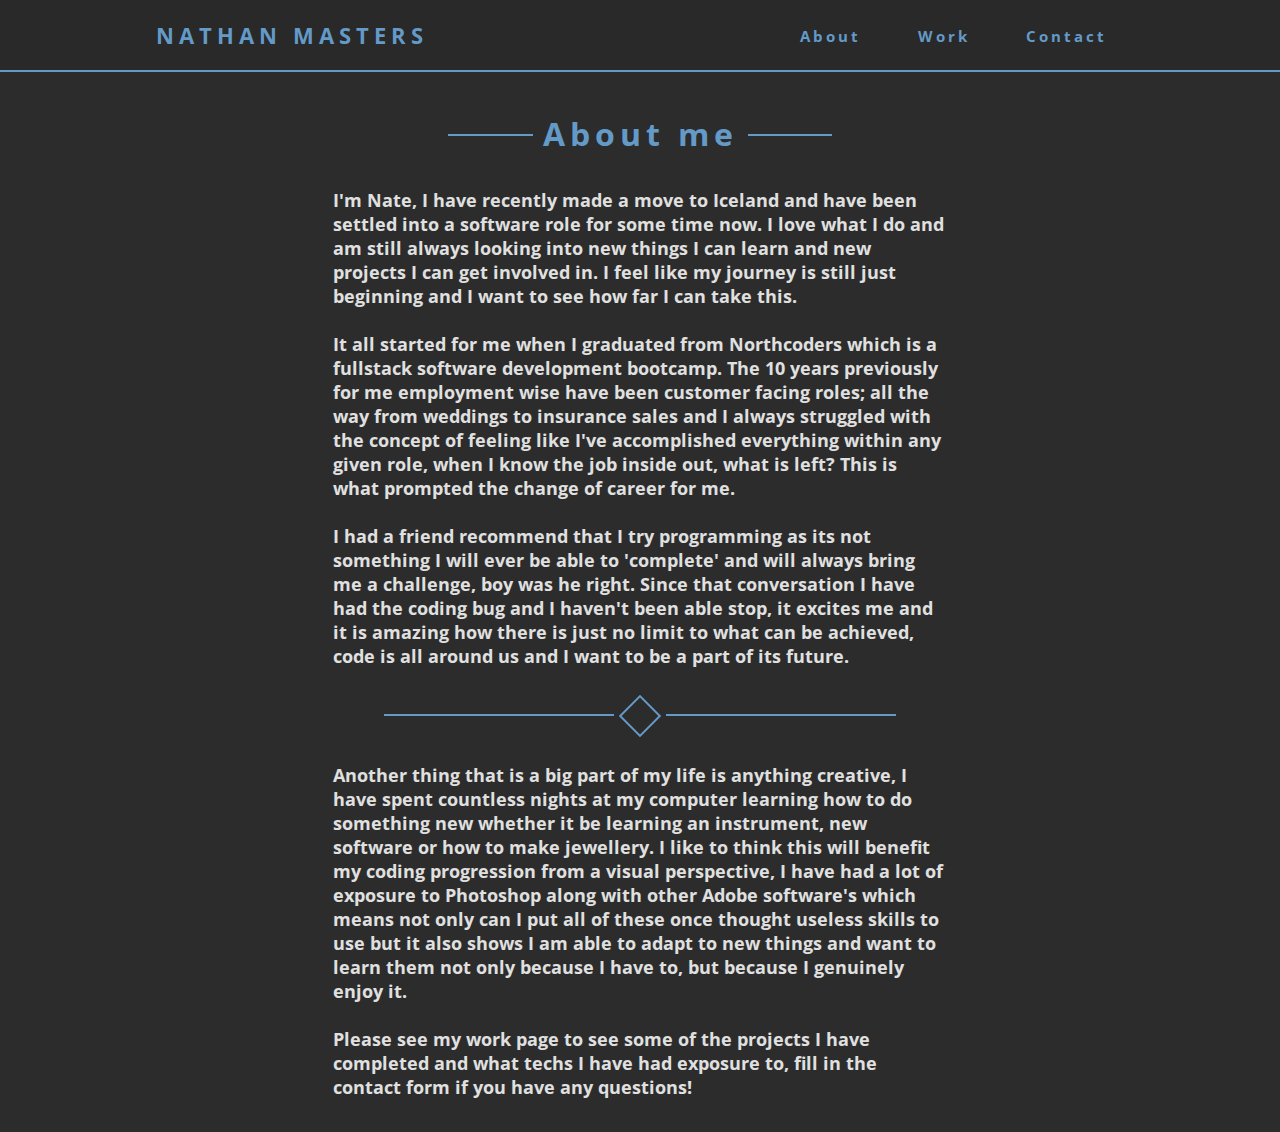
<file: html/about.html>
<!DOCTYPE html>
<html>
  <head>
    <meta charset="UTF-8" />
    <meta name="viewport" content="width=device=width, initial-scale=1.0" />
    <link
      href="https://fonts.googleapis.com/css2?family=Maven+Pro&display=swap"
      rel="stylesheet"
    />
    <link rel="preconnect" href="https://fonts.gstatic.com" />
    <link
      href="https://fonts.googleapis.com/css2?family=Open+Sans:wght@300&display=swap"
      rel="stylesheet"
    />
    <link rel="stylesheet" href="../css/about.css" />
    <title>Portfolio Website</title>
  </head>
  <body>
    <nav>
      <div>
        <h4><a href="home.html" class="about">NATHAN MASTERS</a></h4>
      </div>
      <ul class="nav-links">
        <li></li>
        <li><a href="about.html">About</a></li>
        <li><a href="work.html">Work</a></li>
        <li><a href="contact-page.html">Contact</a></li>
        <li></li>
        <li></li>
      </ul>
      <div class="burger">
        <div class="line1"></div>
        <div class="line2"></div>
        <div class="line3"></div>
      </div>
    </nav>

    <h2><span>About me</span></h2>
    <p>
      I'm Nate, I have recently made a move to Iceland and have been settled into a
      software role for some time now. I love what I do and am still always looking
      into new things I can learn and new projects I can get involved in.
      I feel like my journey is still just beginning and I want to see how far I can take this.
      <br />
      <br />
      It all started for me when I graduated from Northcoders which is a fullstack
      software development bootcamp. The 10 years previously for me employment wise
      have been customer facing roles; all the way from weddings to insurance
      sales and I always struggled with the concept of feeling like I've
      accomplished everything within any given role, when I know the job inside
      out, what is left? This is what prompted the change of career for
      me.<br />
      <br />
      I had a friend recommend that I try programming as its not something I
      will ever be able to 'complete' and will always bring me a challenge, boy
      was he right. Since that conversation I have had the coding bug and I
      haven't been able stop, it excites me and it is amazing how there is just
      no limit to what can be achieved, code is all around us and I want to be a
      part of its future.
    </p>

    <div class="container">
      <div class="lines">
        <div class="diamond"></div>
      </div>
    </div>

    <p>
      Another thing that is a big part of my life is anything creative, I have
      spent countless nights at my computer learning how to do something new
      whether it be learning an instrument, new software or how to make jewellery.
      I like to think this will benefit my coding progression from a visual
      perspective, I have had a lot of exposure to Photoshop along with other
      Adobe software's which means not only can I put all of these once thought
      useless skills to use but it also shows I am able to adapt to new things
      and want to learn them not only because I have to, but because I genuinely
      enjoy it. <br />
      <br />
      Please see my work page to see some of the projects I have completed and
      what techs I have had exposure to, fill in the contact form if you have
      any questions!
    </p>
    <script src="../app.js"></script>
  </body>
</html>
</file>
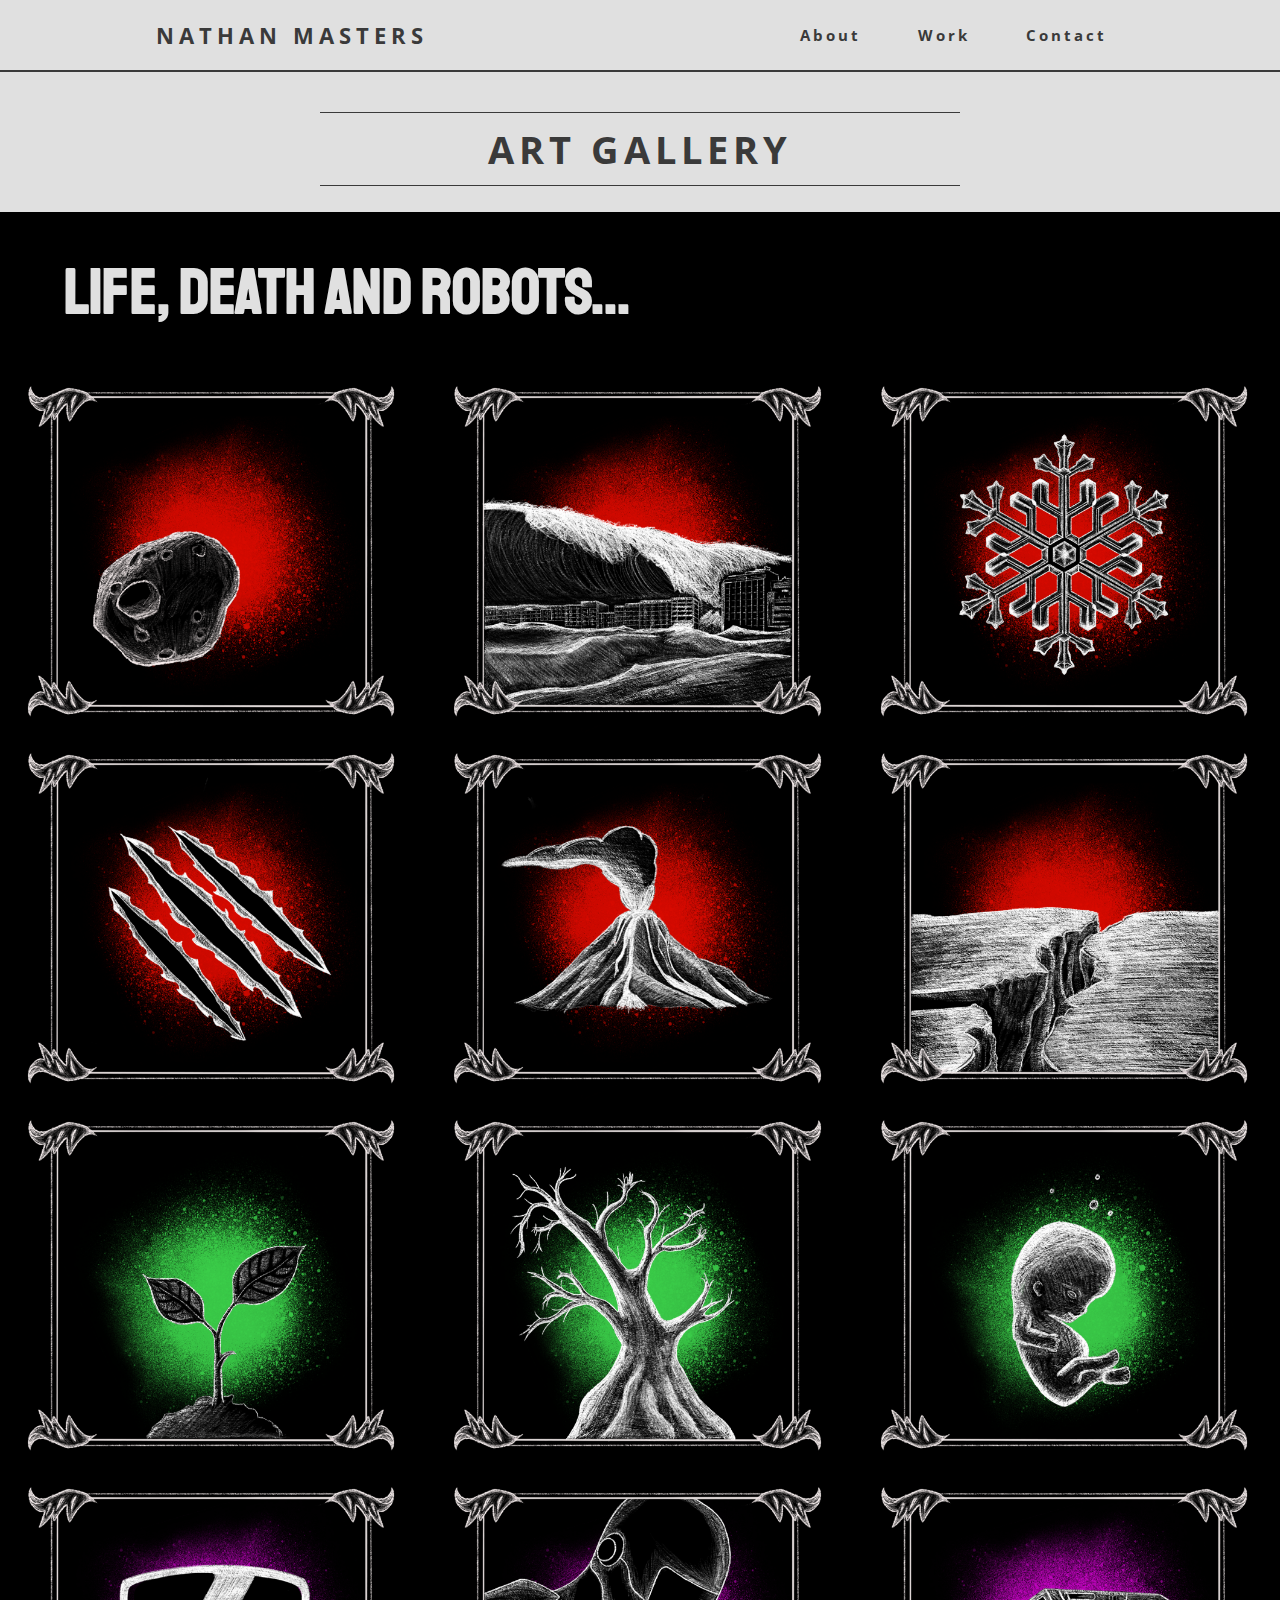
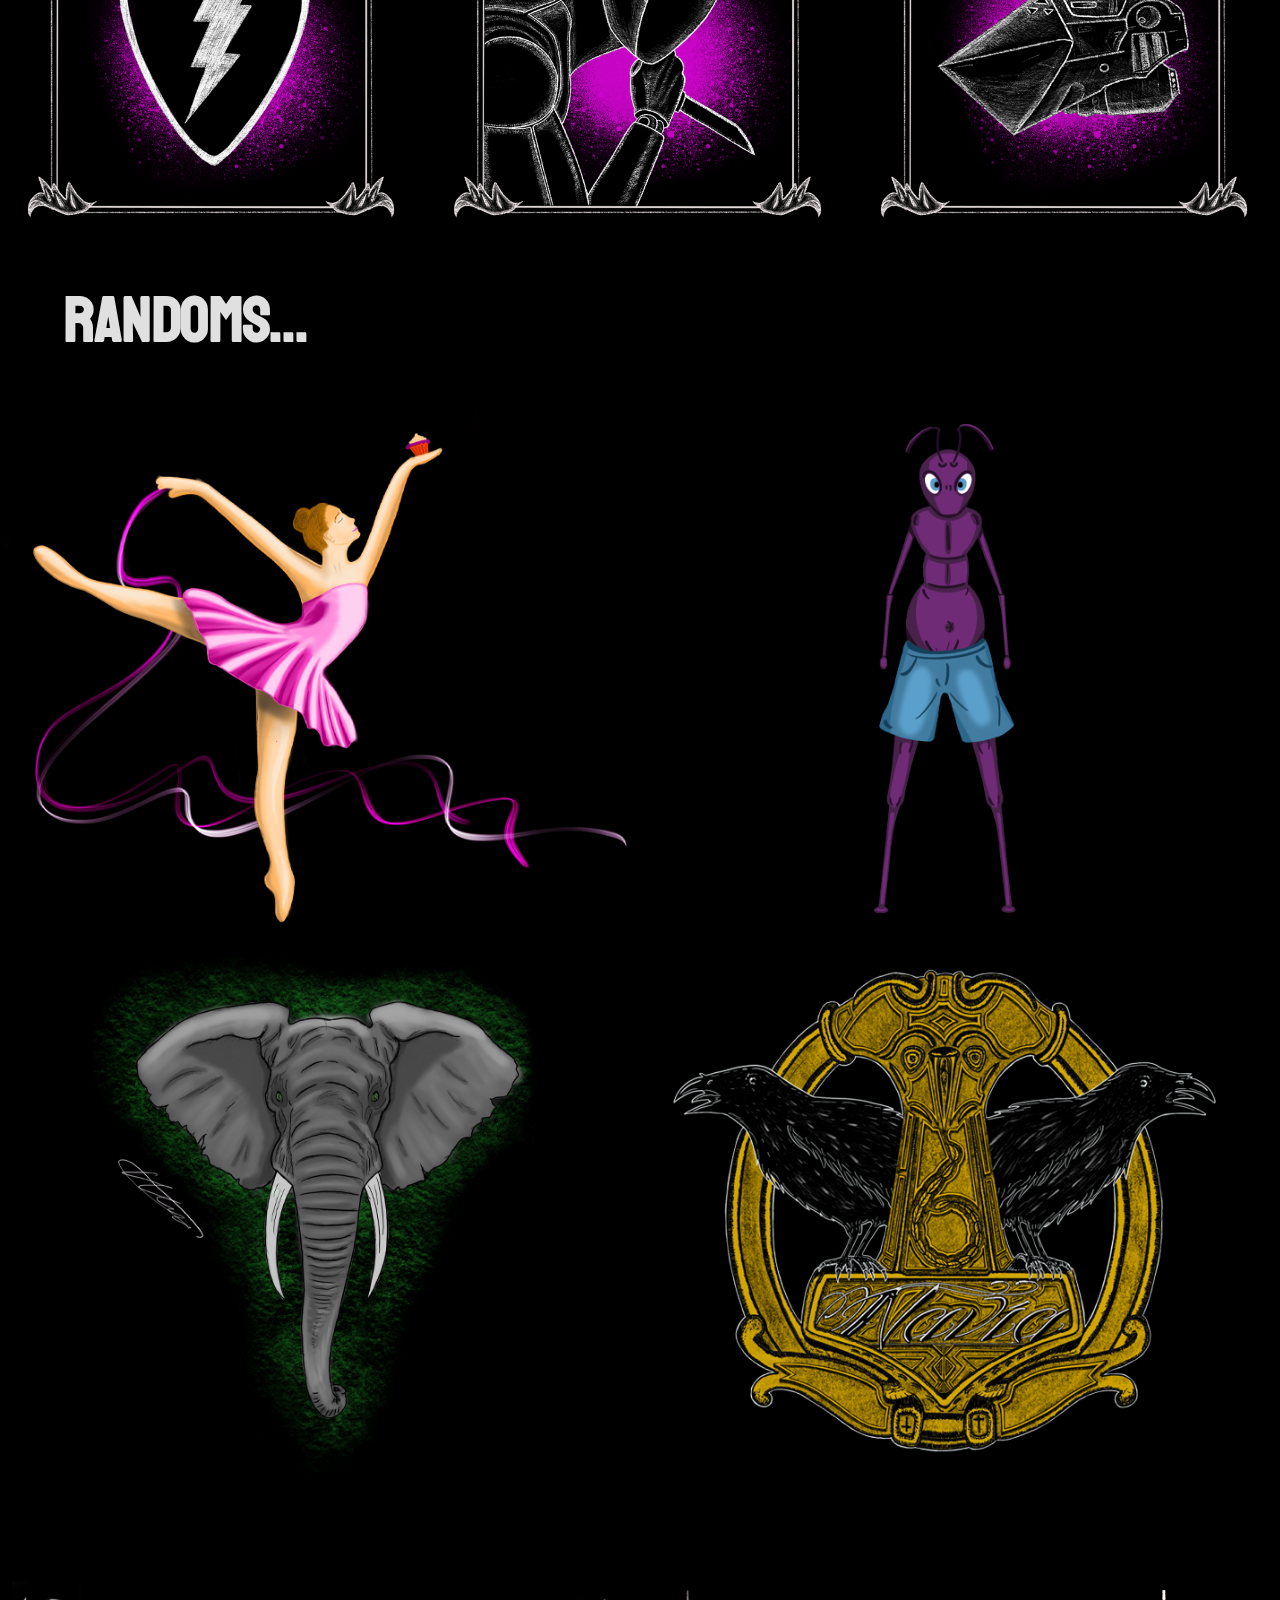
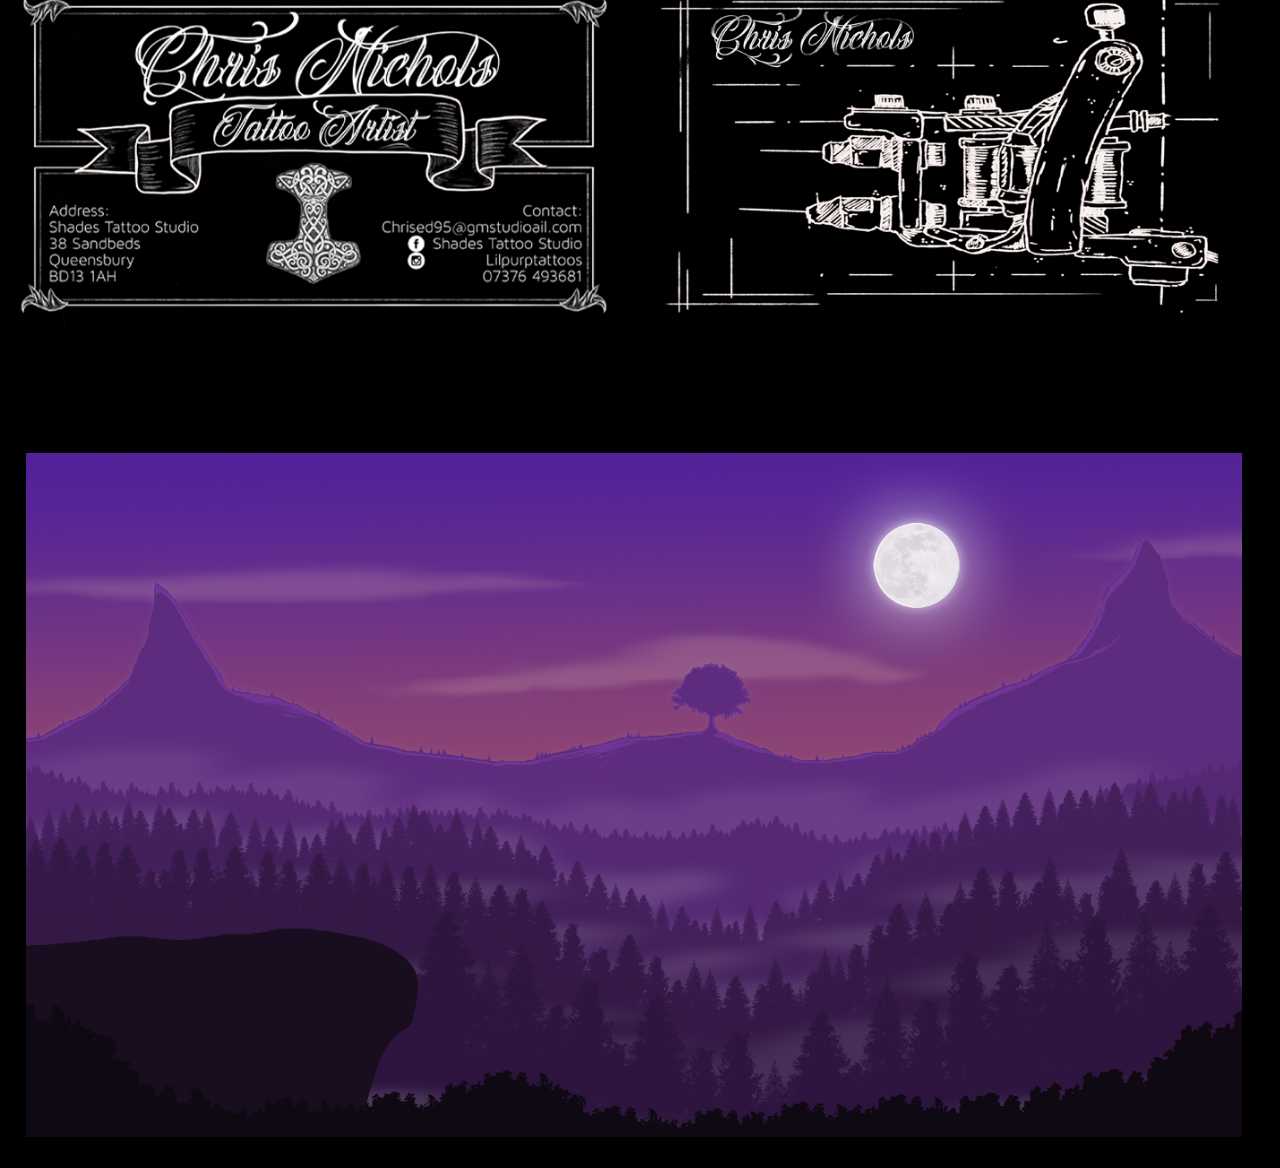
<file: html/art-gallery.html>
<!DOCTYPE html>
<html>
  <head>
    <meta charset="UTF-8" />
    <meta name="viewport" content="width=device=width, initial-scale=1.0" />
    <link
      href="https://fonts.googleapis.com/css2?family=Open+Sans:wght@300&display=swap"
      rel="stylesheet"
    />
    <link rel="preconnect" href="https://fonts.gstatic.com" />
    <link
      href="https://fonts.googleapis.com/css2?family=Staatliches&display=swap"
      rel="stylesheet"
    />
    <link rel="stylesheet" href="../css/art-gallery.css" />
    <title>Portfolio Website</title>
  </head>
  <body>
    <nav>
      <div>
        <h4><a href="home.html" class="me">NATHAN MASTERS</a></h4>
      </div>
      <ul class="nav-links">
        <li></li>
        <li><a href="about.html">About</a></li>
        <li><a href="work.html">Work</a></li>
        <li><a href="contact-page.html">Contact</a></li>
        <li></li>
        <li></li>
      </ul>
      <div class="burger">
        <div class="line1"></div>
        <div class="line2"></div>
        <div class="line3"></div>
      </div>
    </nav>

    <h1>ART GALLERY</h1>

    <div class="all-pics">
      <h2 class="ldr">LIFE, DEATH AND ROBOTS...</h2>
      <img class="pic" src="../Images/card-game-1.png" alt="Image" />
      <img class="pic" src="../Images/card-game-2.png" alt="Image" />
      <img class="pic" src="../Images/card-game-3.png" alt="Image" />
      <img class="pic" src="../Images/card-game-4.png" alt="Image" />
      <img class="pic" src="../Images/card-game-5.png" alt="Image" />
      <img class="pic" src="../Images/card-game-6.png" alt="Image" />
      <img class="pic" src="../Images/card-game-7.png" alt="Image" />
      <img class="pic" src="../Images/card-game-8.png" alt="Image" />
      <img class="pic" src="../Images/card-game-9.png" alt="Image" />
      <img class="pic" src="../Images/card-game-10.png" alt="Image" />
      <img class="pic" src="../Images/card-game-11.png" alt="Image" />
      <img class="pic" src="../Images/card-game-12.png" alt="Image" />
    </div>
    <div class="all-pics2">
      <h2 class="ldr">RANDOMS...</h2>
      <img class="pic" src="../Images/art-5.png" alt="Image" />
      <img class="pic" src="../Images/art-6.png" alt="Image" />
      <img class="pic" src="../Images/art-1.png" alt="Image" />
      <img class="pic" src="../Images/art-2.png" alt="Image" />
      <img class="pic" src="../Images/art-3.png" alt="Image" />
      <img class="pic" src="../Images/art-4.png" alt="Image" />
    </div>

    <div class="all-pics3">
      <img class="pic" src="../Images/art-7.jpg" alt="Image" />
    </div>

    <script src="../app.js"></script>
  </body>
</html>
</file>
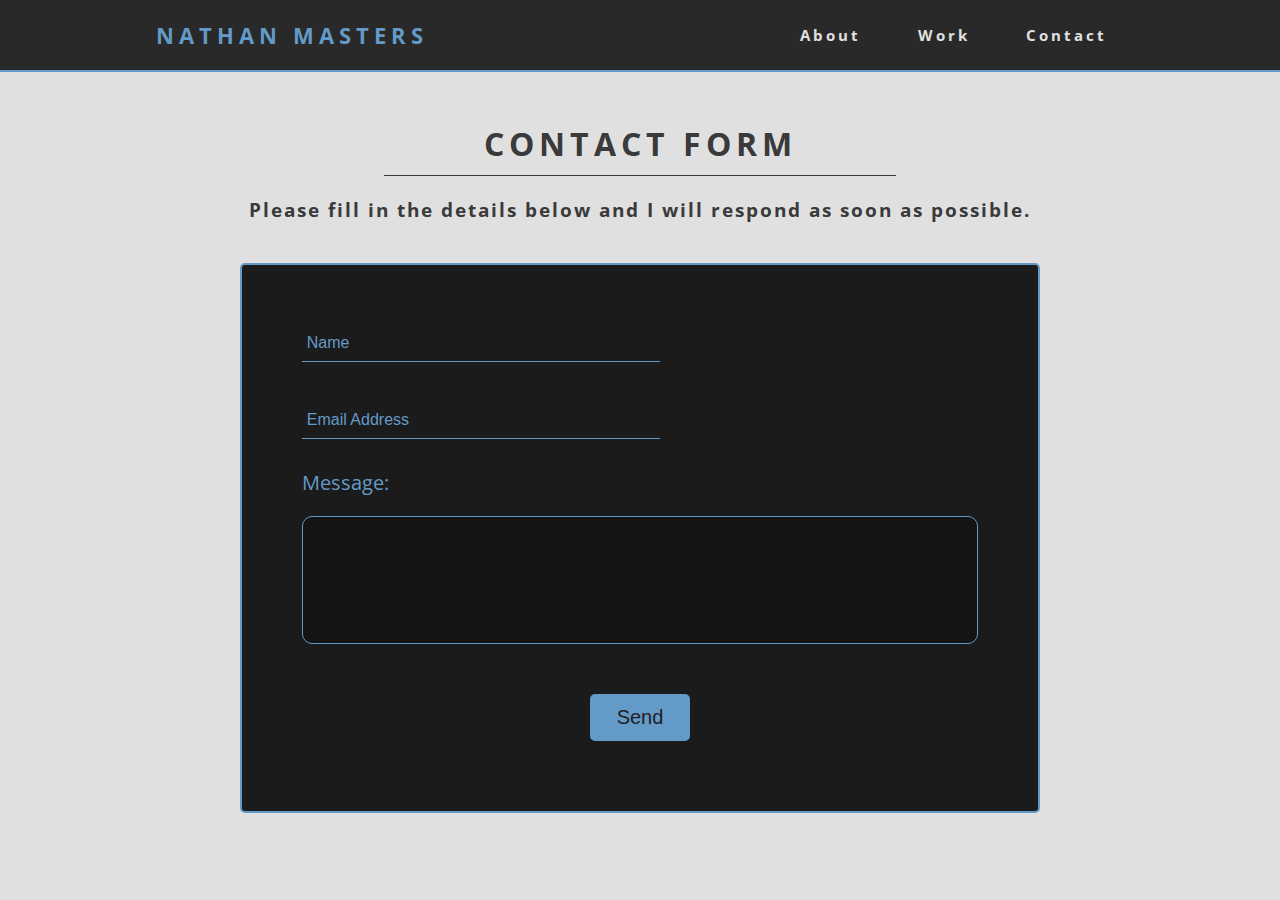
<file: html/contact-page.html>
<!DOCTYPE html>
<html>
  <head>
    <meta charset="UTF-8" />
    <meta name="viewport" content="width=device=width, initial-scale=1.0" />
    <link
      href="https://fonts.googleapis.com/css2?family=Open+Sans:wght@300&display=swap"
      rel="stylesheet"
    />
    <link rel="stylesheet" href="../css/contact-page.css" />
    <title>Portfolio Website</title>
  </head>
  <body>
    <nav>
      <div>
        <h4><a href="home.html" class="me">NATHAN MASTERS</a></h4>
      </div>
      <ul class="nav-links">
        <li></li>
        <li><a href="about.html">About</a></li>
        <li><a href="work.html">Work</a></li>
        <li><a href="contact-page.html">Contact</a></li>
        <li></li>
        <li></li>
      </ul>
      <div class="burger">
        <div class="line1"></div>
        <div class="line2"></div>
        <div class="line3"></div>
      </div>
    </nav>

    <h1>CONTACT FORM</h1>
    <h2>
      Please fill in the details below and I will respond as soon as possible.
    </h2>

    <div class="outer">
      <div class="container">
        <form
          action="https://formsubmit.co/nathanmasters.com@hotmail.com"
          method="POST"
        >
          <input type="hidden" name="_subject" value="New Email!" />
          <input
            class="inp"
            type="text"
            name="firstName"
            placeholder="Name"
            required
          />
          <input
            class="inp"
            type="email"
            id="email"
            name="email"
            placeholder="Email Address"
            required
          />
          <input type="hidden" name="_next" value="https://nathanmastersdev.com/home.html" />
          <label for="message">Message:</label>
          <input
            class="message"
            type="text"
            id="message"
            name="message"
            required
          />
          <div class="btn">
            <button type="submit">Send</button>
          </div>
        </form>
      </div>
    </div>

    <script src="../app.js"></script>
  </body>
</html>
</file>
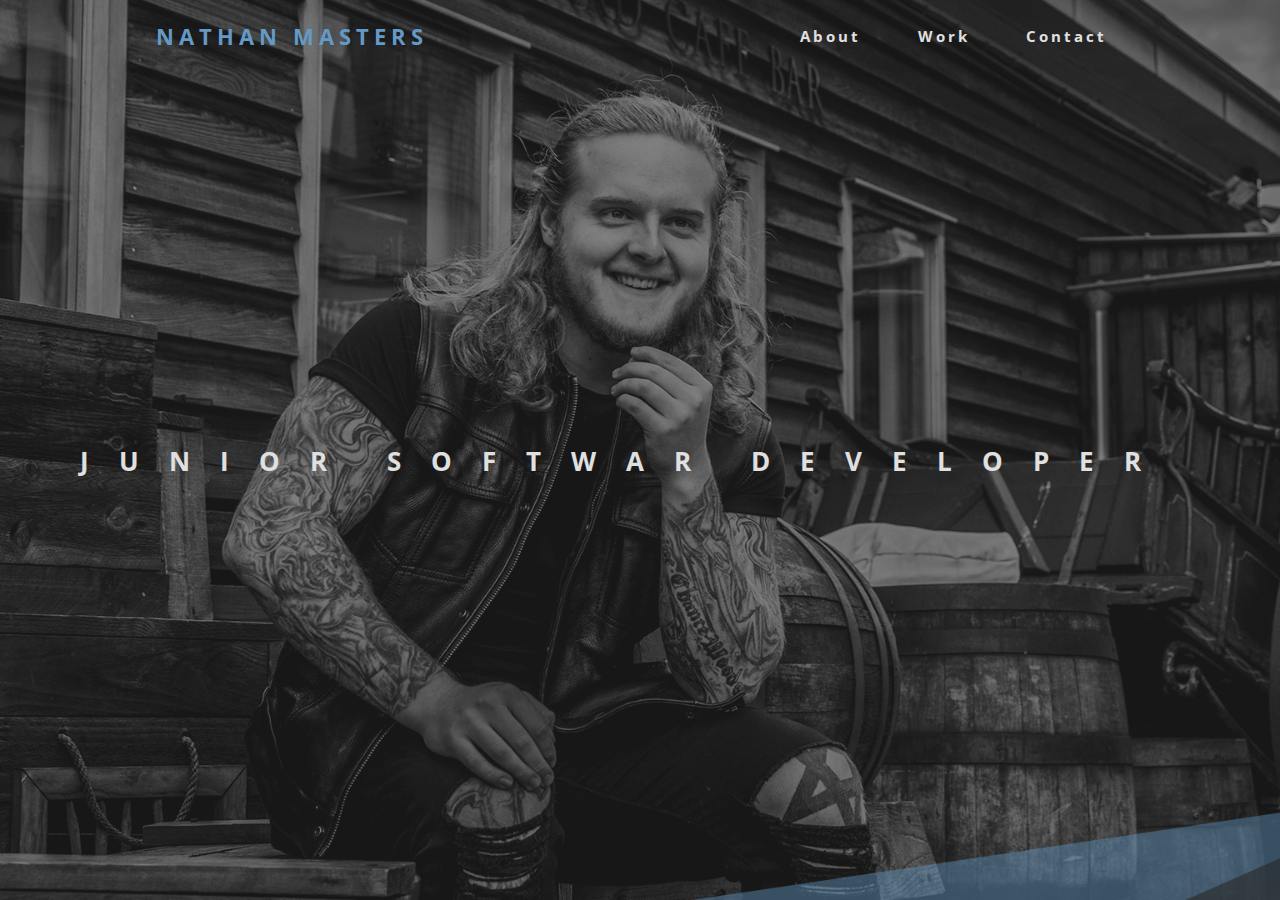
<file: html/home.html>
<!DOCTYPE html>
<html>
  <head>
    <meta charset="UTF-8" />
    <meta name="viewport" content="width=device=width, initial-scale=1.0" />
    <link
      href="https://fonts.googleapis.com/css2?family=Open+Sans:wght@300&display=swap"
      rel="stylesheet"
    />
    <link rel="stylesheet" href="../css/home.css" />
    <title>Portfolio Website</title>
  </head>
  <body>
    <nav>
      <div>
        <h4><a href="home.html" class="me">NATHAN MASTERS</a></h4>
      </div>
      <ul class="nav-links">
        <li></li>
        <li><a href="about.html">About</a></li>
        <li><a href="work.html">Work</a></li>
        <li><a href="contact-page.html">Contact</a></li>
        <li></li>
        <li></li>
      </ul>
      <div class="burger">
        <div class="line1"></div>
        <div class="line2"></div>
        <div class="line3"></div>
      </div>
    </nav>

    <div class="juniorDevDiv">
      <h2 class="juniorDev">JUNIOR</h2>
      <h2 class="juniorDev">SOFTWAR</h2>
      <h2 class="juniorDev">DEVELOPER</h2>
    </div>

    <script src="../app.js"></script>
  </body>
</html>
</file>
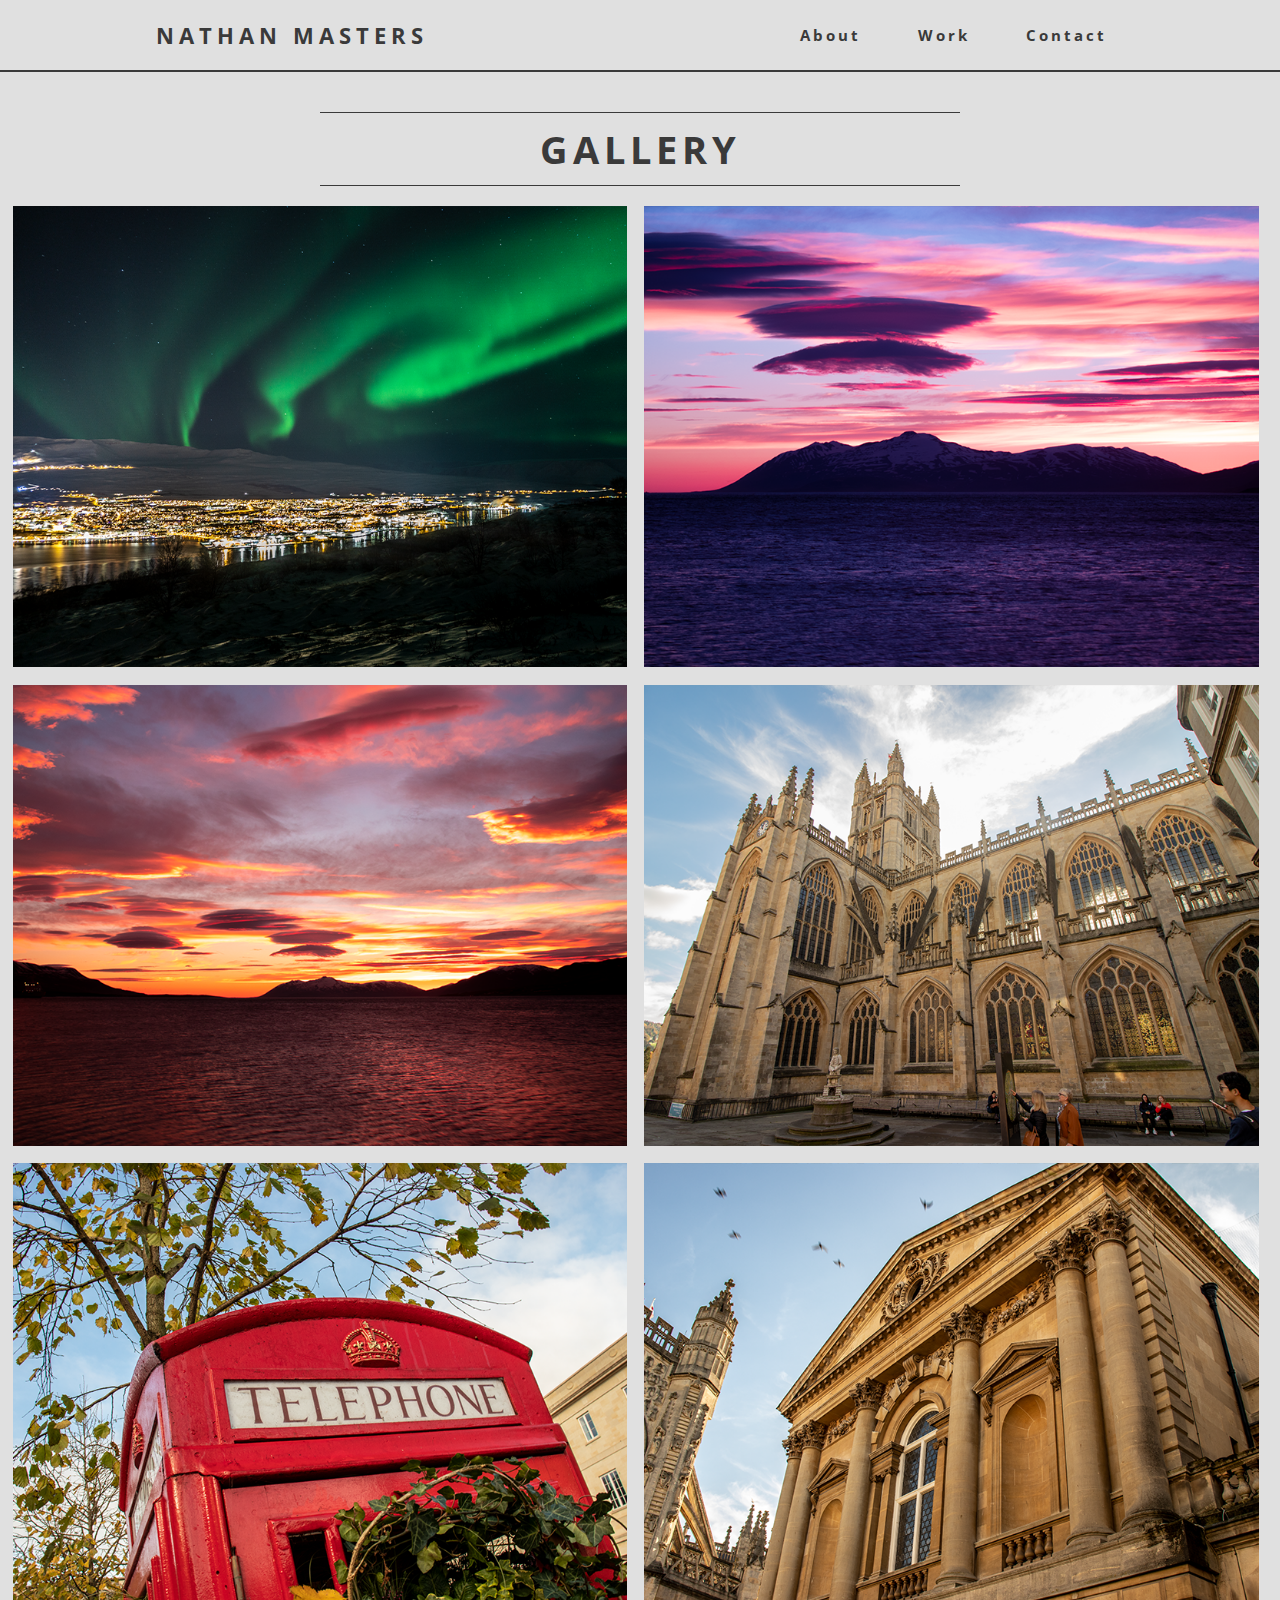
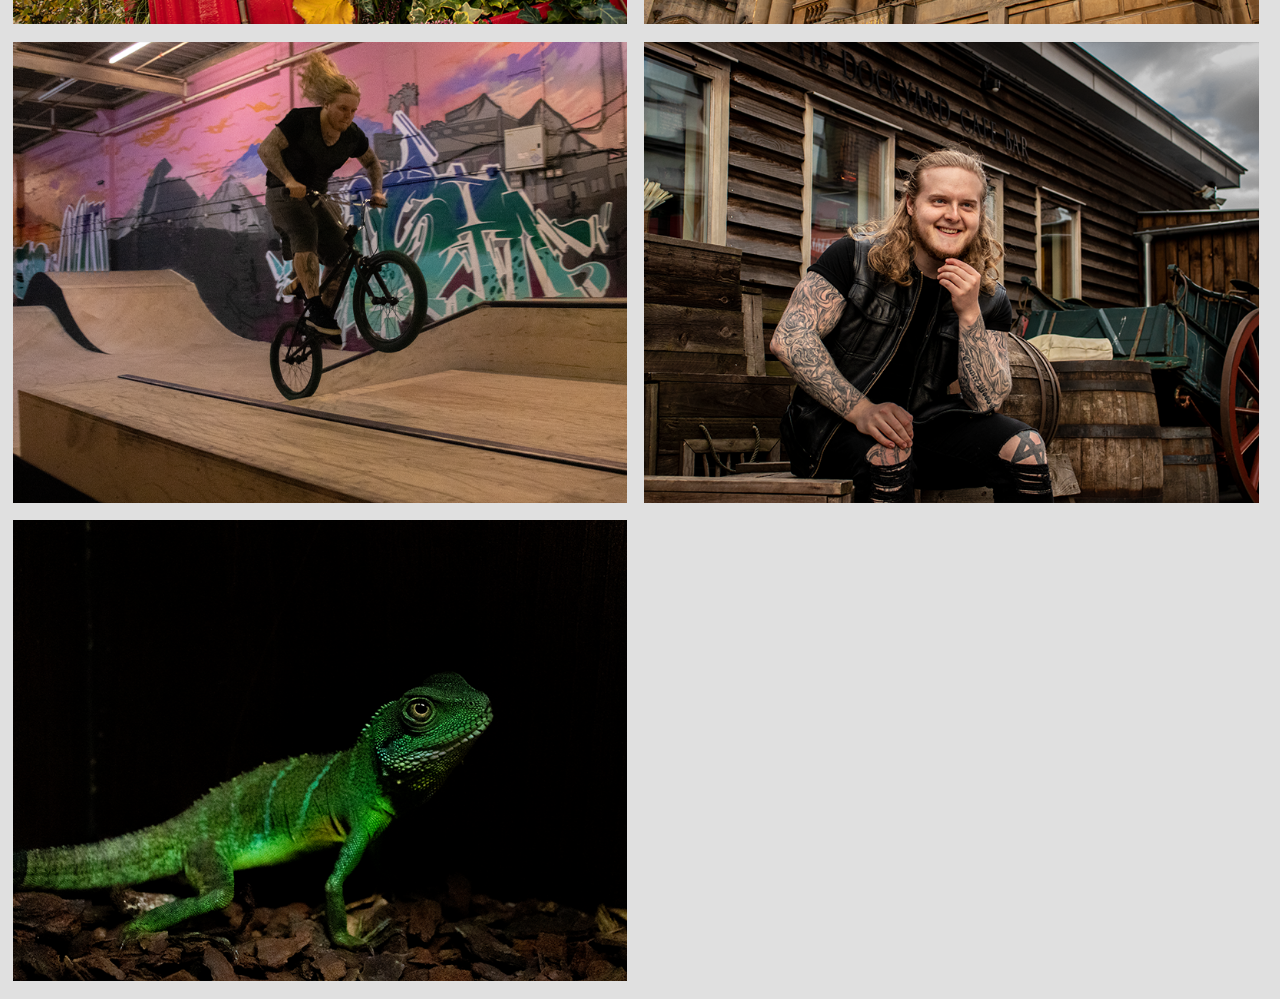
<file: html/photography-gallery.html>
<!DOCTYPE html>
<html>
  <head>
    <meta charset="UTF-8" />
    <meta name="viewport" content="width=device=width, initial-scale=1.0" />
    <link
      href="https://fonts.googleapis.com/css2?family=Open+Sans:wght@300&display=swap"
      rel="stylesheet"
    />
    <link rel="stylesheet" href="../css/photography-gallery.css" />
    <title>Portfolio Website</title>
  </head>
  <body>
    <nav>
      <div>
        <h4><a href="home.html" class="me">NATHAN MASTERS</a></h4>
      </div>
      <ul class="nav-links">
        <li></li>
        <li><a href="about.html">About</a></li>
        <li><a href="work.html">Work</a></li>
        <li><a href="contact-page.html">Contact</a></li>
        <li></li>
        <li></li>
      </ul>
      <div class="burger">
        <div class="line1"></div>
        <div class="line2"></div>
        <div class="line3"></div>
      </div>
    </nav>

    <h1>GALLERY</h1>

    <div class="all-pics">
      <img class="pic" src="../Images/pic-6.png" alt="Image" />
      <img class="pic" src="../Images/pic-7.png" alt="Image" />
      <img class="pic" src="../Images/pic-8.png" alt="Image" />
      <img class="pic" src="../Images/pic-1.png" alt="Image" />
      <img class="pic" src="../Images/pic-2.png" alt="Image" />
      <img class="pic" src="../Images/pic-3.png" alt="Image" />
      <img class="pic" src="../Images/pic-9.png" alt="Image" />
      <img class="pic" src="../Images/pic-5.png" alt="Image" />
      <img class="pic" src="../Images/pic-4.png" alt="Image" />
    </div>

    <script src="../app.js"></script>
  </body>
</html>
</file>
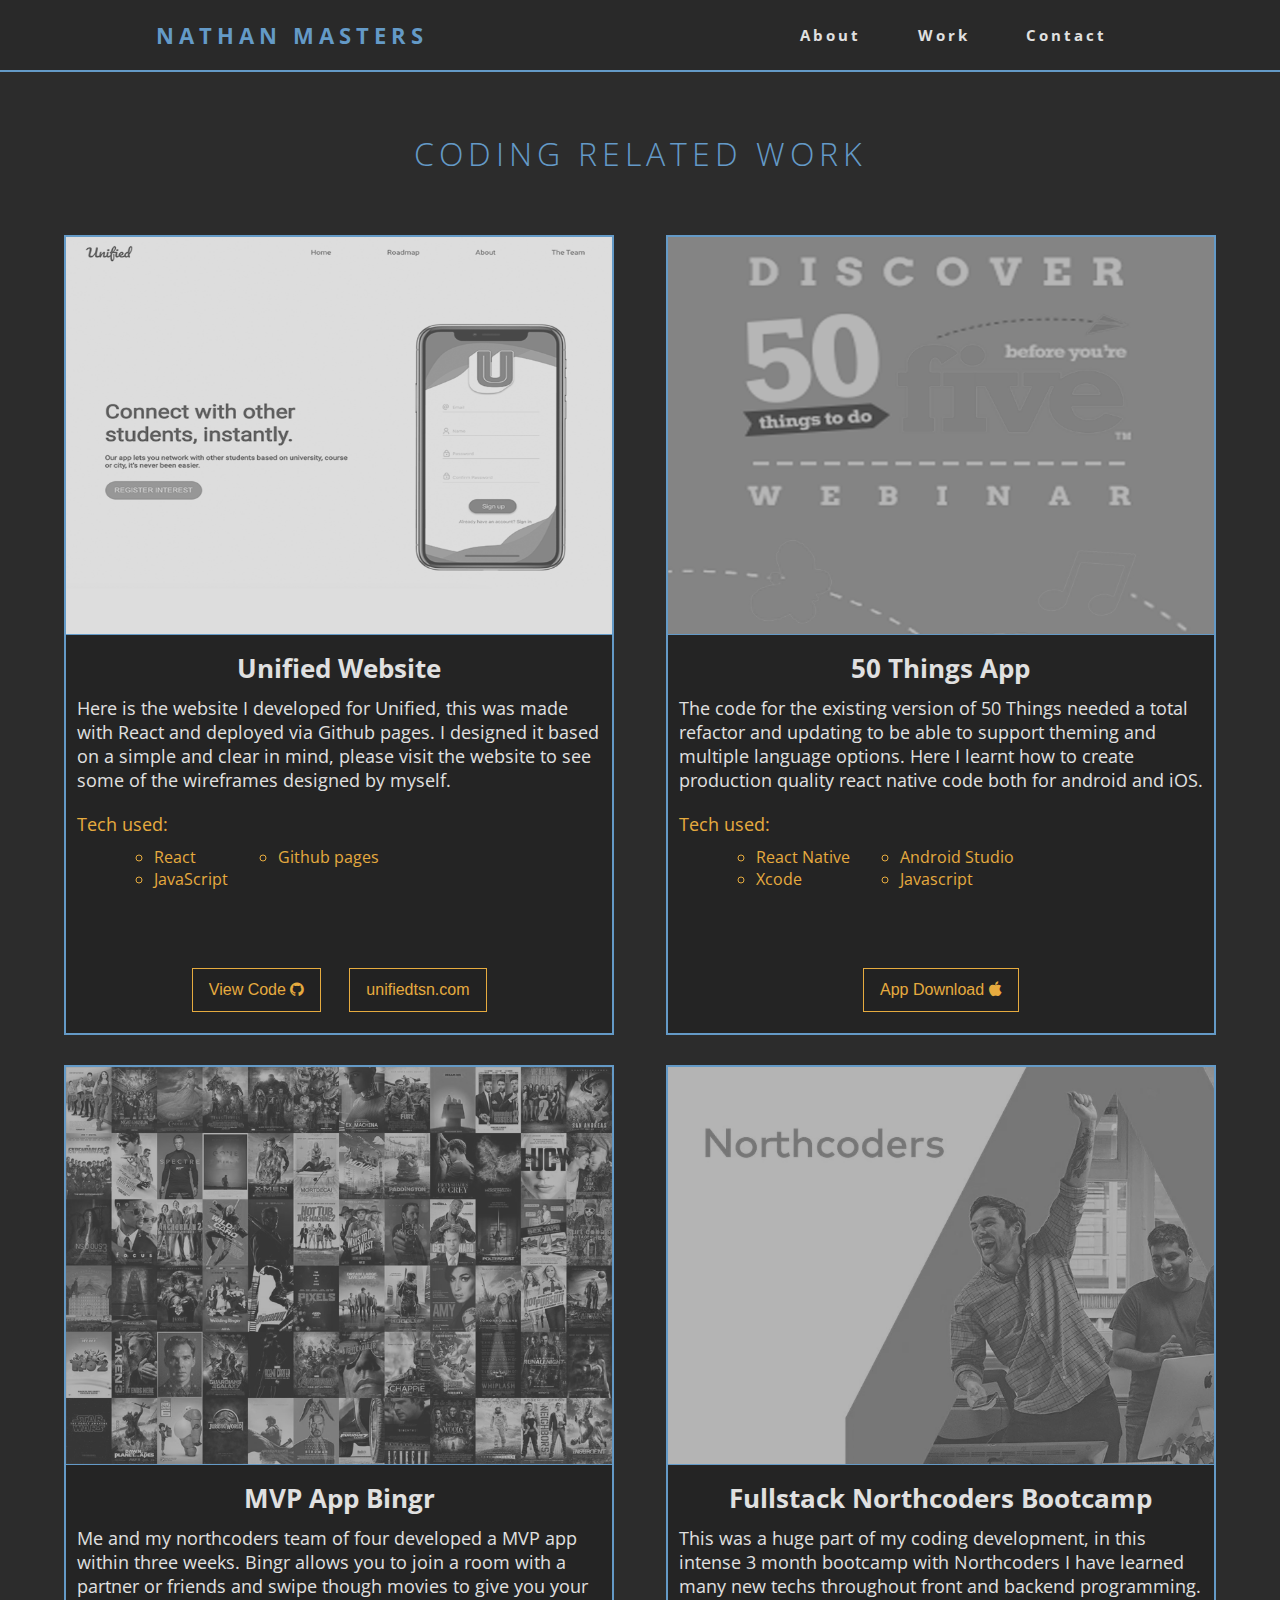
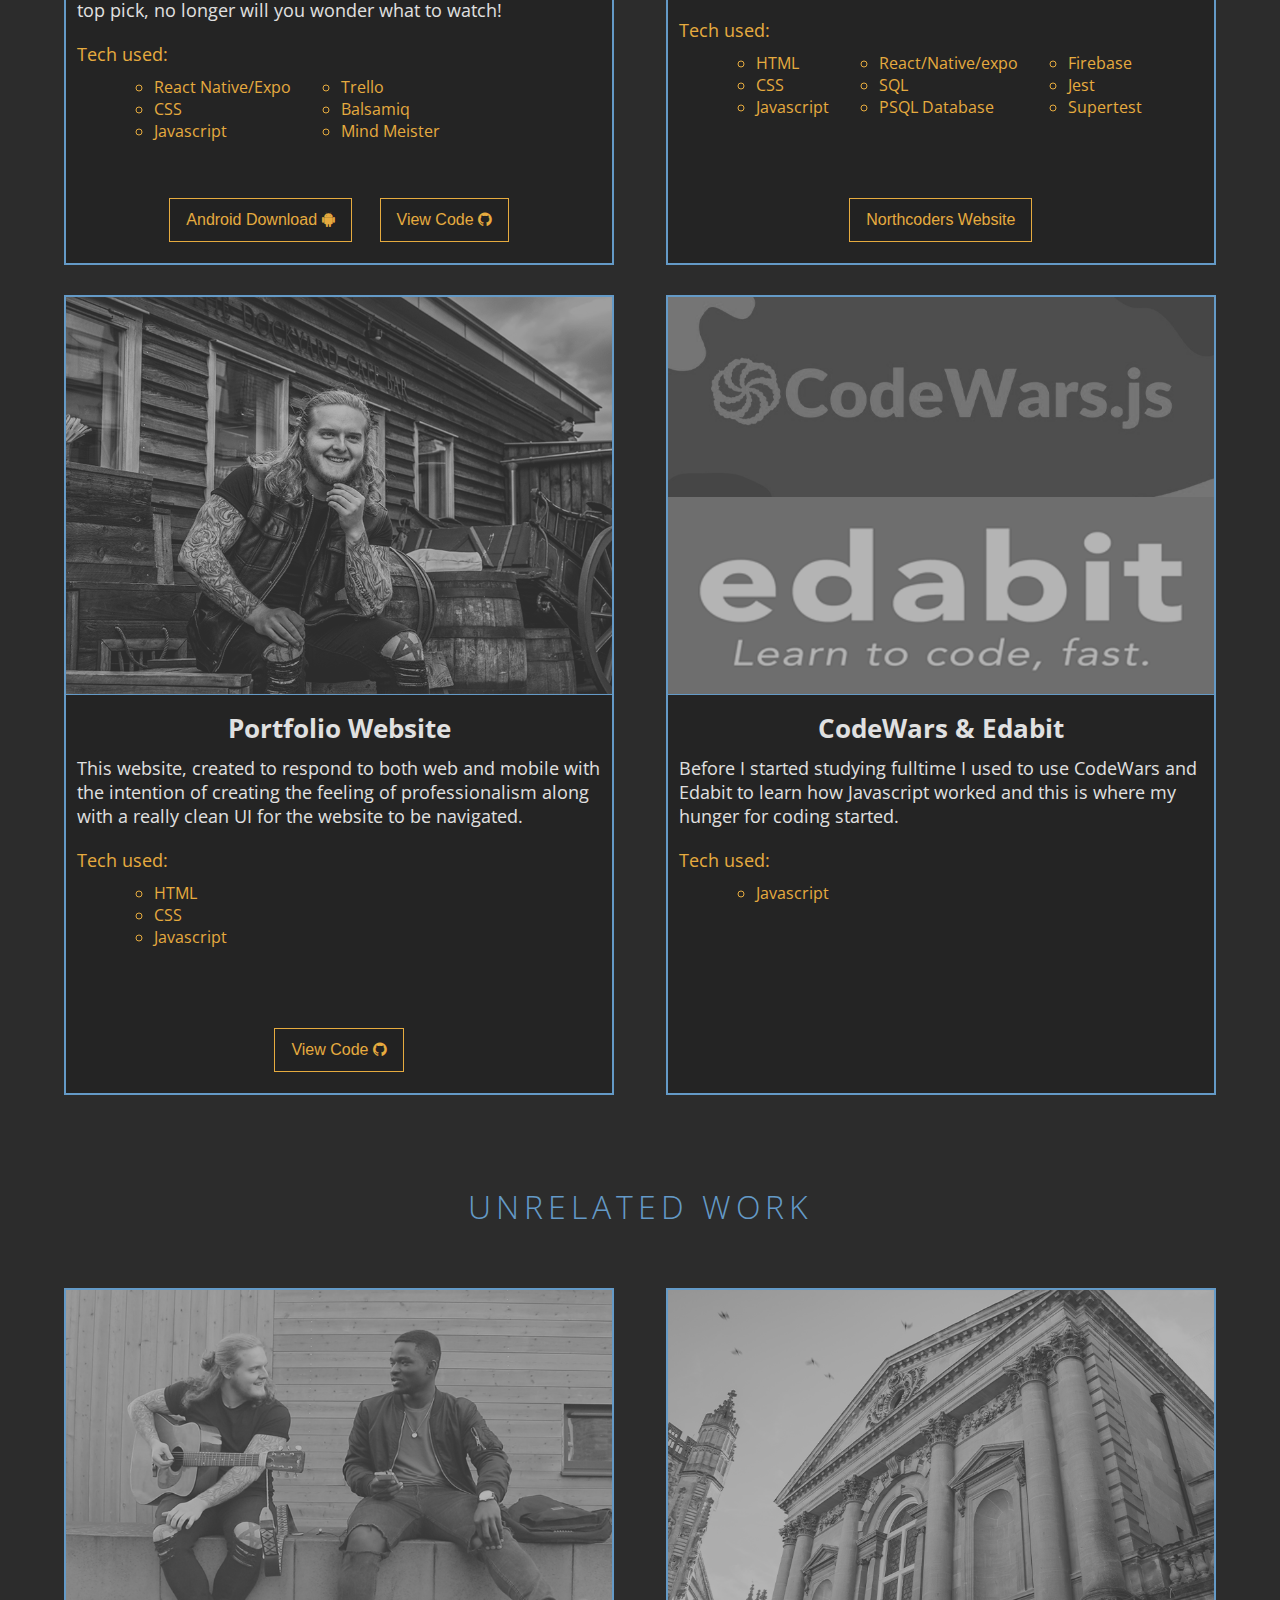
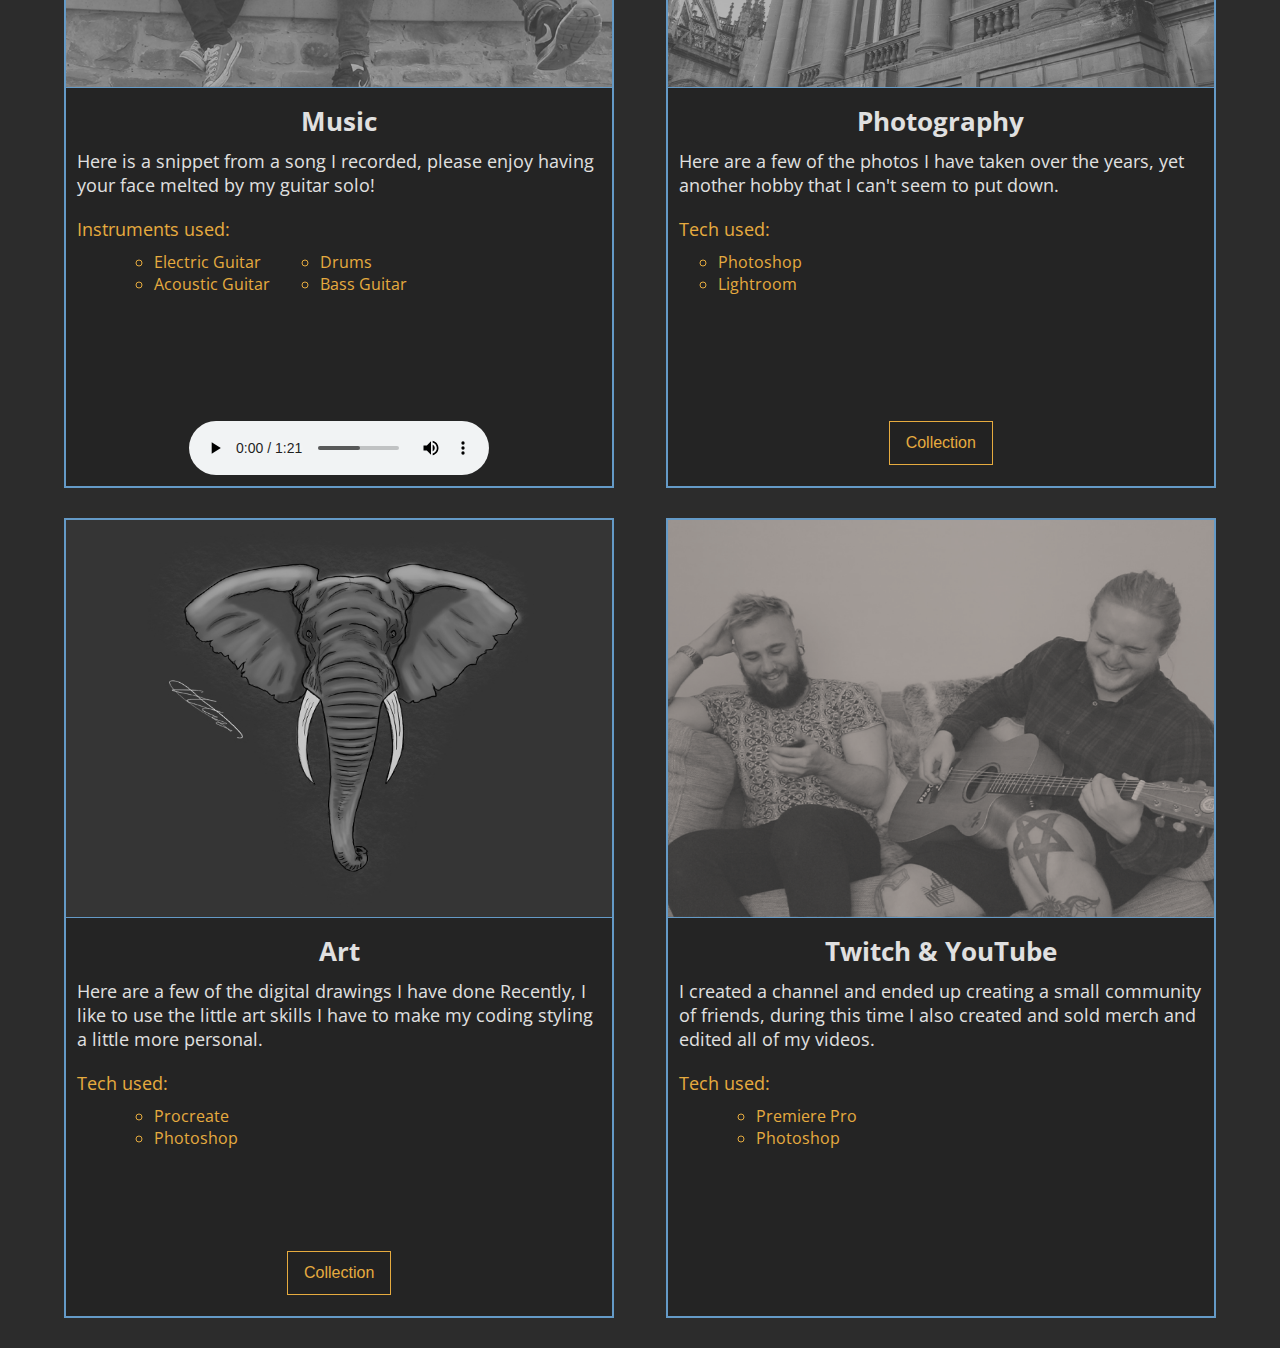
<file: html/work.html>
<!DOCTYPE html>
<html>
  <head>
    <meta charset="UTF-8" />
    <meta name="viewport" content="width=device=width, initial-scale=1.0" />
    <link
      href="https://fonts.googleapis.com/css2?family=Open+Sans:wght@300&display=swap"
      rel="stylesheet"
    />
    <link
      href="https://fonts.googleapis.com/css2?family=Maven+Pro&display=swap"
      rel="stylesheet"
    />
    <link
      rel="stylesheet"
      href="https://cdnjs.cloudflare.com/ajax/libs/font-awesome/4.7.0/css/font-awesome.min.css"
    />
    <title>Portfolio Website</title>
    <link rel="stylesheet" href="../css/work.css" />
  </head>

  <body>
    <nav>
      <div>
        <h4><a href="home.html" class="me">NATHAN MASTERS</a></h4>
      </div>
      <ul class="nav-links">
        <li></li>
        <li><a href="about.html">About</a></li>
        <li><a href="work.html">Work</a></li>
        <li><a href="contact-page.html">Contact</a></li>
        <li></li>
        <li></li>
      </ul>
      <div class="burger">
        <div class="line1"></div>
        <div class="line2"></div>
        <div class="line3"></div>
      </div>
    </nav>

    <h2 class="titles">CODING RELATED WORK</h2>

    <!-- All cards displayed on the page -->
    <div class="allCards">
      <!-- Unified Startup website-->
      <div class="flip-card">
        <div class="flip-card-inner">
          <div class="flip-card-front">
            <div class="information">
              <img class="pic" src="../Images/web-card.png" alt="Avatar" />
              <div class="information2">
                <h1>Unified Website</h1>
                <p>
                  Here is the website I developed for Unified, this was made with React and deployed via Github pages. I designed it based on a simple and clear in mind, please visit the website to see some of the wireframes designed by myself. 
                </p>
                <ul>
                  <p>Tech used:</p>
                  <div class="northcoders-all">
                    <div>
                      <li>React</li>
                      <li>JavaScript</li>
                    </div>
                    <div>
                      <li>Github pages</li>
                    </div>
                  </div>
                </ul>
              </div>
              <div class="btn-space">
                <a href="https://github.com/Unifiedtsn/unified-website"
                  ><button class="btn">
                    View Code <i class="fa fa-github"></i></button
                ></a>
                <a href="https://unifiedtsn.com/"
                  ><button class="btn">
                    unifiedtsn.com</button
                ></a>
              </div>
            </div>
          </div>
        </div>
      </div>
      <!-- 50 Things card -->
      <div class="flip-card">
        <div class="flip-card-inner">
          <div class="flip-card-front">
            <div class="information">
              <img class="pic" src="../Images/50-card.png" alt="Avatar" />
              <div class="information2">
                <h1>50 Things App</h1>
                <p>
                  The code for the existing version of 50 Things needed a total refactor and updating to be able to support theming and multiple language options. Here I learnt how to create production quality react native code both for android and iOS.
                </p>
                <ul>
                  <p>Tech used:</p>
                  <div class="northcoders-all">
                    <div>
                      <li>React Native</li>
                      <li>Xcode</li>
                    </div>
                    <div>
                      <li>Android Studio</li>
                      <li>Javascript</li>
                    </div>
                  </div>
                </ul>
              </div>
              <div class="btn-space">
                <a href="https://apps.apple.com/gb/app/50-things-to-do/id1386729093"
                  ><button class="btn">
                    App Download <i class="fa fa-apple"></i></button
                ></a>
              </div>
            </div>
          </div>
        </div>
      </div>
      <!-- Bingr card -->
      <div class="flip-card">
        <div class="flip-card-inner">
          <div class="flip-card-front">
            <div class="information">
              <img class="pic" src="../Images/C-card.png" alt="Avatar" />
              <div class="information2">
                <h1>MVP App Bingr</h1>
                <p>
                  Me and my northcoders team of four developed a MVP app within
                  three weeks. Bingr allows you to join a room with a partner or
                  friends and swipe though movies to give you your top pick, no
                  longer will you wonder what to watch!
                </p>
                <ul>
                  <p>Tech used:</p>
                  <div class="northcoders-all">
                    <div>
                      <li>React Native/Expo</li>
                      <li>CSS</li>
                      <li>Javascript</li>
                    </div>
                    <div>
                      <li>Trello</li>
                      <li>Balsamiq</li>
                      <li>Mind Meister</li>
                    </div>
                  </div>
                </ul>
              </div>
              <div class="btn-space">
                <a
                  href="https://github.com/ScottOster/bingr-native/releases/tag/v.0.1.0?fbclid=IwAR0fJvS3LRZu2F5e1C8rVo5lM82AfMk_DPVr_PplS7KQBMipB-kP9HTDL68"
                  ><button class="btn">
                    Android Download <i class="fa fa-android"></i></button
                ></a>
                <a href="https://github.com/Stray-Lithium/bingr-native.git"
                  ><button class="btn">
                    View Code <i class="fa fa-github"></i></button
                ></a>
              </div>
            </div>
          </div>
        </div>
      </div>

      <!-- Northcoders card -->
      <div class="flip-card">
        <div class="flip-card-inner">
          <div class="flip-card-front">
            <div class="information">
              <img class="pic" src="../Images/N-card.png" alt="Avatar" />
              <div class="information2">
                <h1>Fullstack Northcoders Bootcamp</h1>
                <p>
                  This was a huge part of my coding development, in this intense
                  3 month bootcamp with Northcoders I have learned many new
                  techs throughout front and backend programming.
                </p>
                <ul>
                  <p>Tech used:</p>
                  <div class="northcoders-all">
                    <div class="north-list">
                      <li>HTML</li>
                      <li>CSS</li>
                      <li>Javascript</li>
                    </div>
                    <div class="north-list">
                      <li>React/Native/expo</li>
                      <li>SQL</li>
                      <li>PSQL Database</li>
                    </div>
                    <div class="north-list">
                      <li>Firebase</li>
                      <li>Jest</li>
                      <li>Supertest</li>
                    </div>
                  </div>
                </ul>
              </div>
              <div class="btn-space">
                <a href="https://northcoders.com/"
                  ><button class="btn">Northcoders Website</button></a
                >
              </div>
            </div>
          </div>
        </div>
      </div>

      <!-- Portfolio website card -->
      <div class="flip-card">
        <div class="flip-card-inner">
          <div class="flip-card-front">
            <div class="information">
              <img class="pic" src="../Images/B-card.png" alt="Avatar" />
              <div class="information2">
                <h1>Portfolio Website</h1>
                <p>
                  This website, created to respond to both web and mobile with
                  the intention of creating the feeling of professionalism along
                  with a really clean UI for the website to be navigated.
                </p>
                <ul>
                  <p>Tech used:</p>
                  <div class="northcoders-all">
                    <div>
                      <li>HTML</li>
                      <li>CSS</li>
                      <li>Javascript</li>
                    </div>
                  </div>
                </ul>
              </div>
              <div class="btn-space">
                <a href="https://github.com/Stray-Lithium/Nate-Portfolio"
                  ><button class="btn">
                    View Code <i class="fa fa-github"></i></button
                ></a>
              </div>
            </div>
          </div>
        </div>
      </div>

      <!-- Codewars and Edabit card -->
      <div class="flip-card">
        <div class="flip-card-inner">
          <div class="flip-card-front">
            <div class="information">
              <img class="pic" src="../Images/D-card.png" alt="Avatar" />
              <div class="information2">
                <h1>CodeWars & Edabit</h1>
                <p>
                  Before I started studying fulltime I used to use CodeWars and
                  Edabit to learn how Javascript worked and this is where my
                  hunger for coding started.
                </p>
                <ul>
                  <p>Tech used:</p>
                  <div class="northcoders-all">
                    <div>
                      <li>Javascript</li>
                    </div>
                  </div>
                </ul>
              </div>
            </div>
          </div>
        </div>
      </div>
    </div>

    <!-- Unrelated cards-->

    <h2 class="titles">UNRELATED WORK</h2>
    <div class="allCards">
      <!-- Music card -->
      <div class="flip-card">
        <div class="flip-card-inner">
          <div class="flip-card-front">
            <div class="information">
              <img class="pic" src="../Images/me-n-manny.png" alt="Avatar" />
              <div class="information2">
                <h1>Music</h1>
                <p>
                  Here is a snippet from a song I recorded, please enjoy having
                  your face melted by my guitar solo!
                </p>
                <ul>
                  <p>Instruments used:</p>
                  <div class="northcoders-all">
                    <div>
                      <li>Electric Guitar</li>
                      <li>Acoustic Guitar</li>
                    </div>
                    <div>
                      <li>Drums</li>
                      <li>Bass Guitar</li>
                    </div>
                  </div>
                </ul>
              </div>
              <audio controls>
                <source src="../Save-me.mp3" type="audio/mpeg" />
                Your browser does not support the audio element.
              </audio>
            </div>
          </div>
        </div>
      </div>

      <!-- Photography card -->
      <div class="flip-card">
        <div class="flip-card-inner">
          <div class="flip-card-front">
            <div class="information">
              <img class="pic" src="../Images/photography.png" alt="Avatar" />
              <div class="information2">
                <h1>Photography</h1>
                <p>
                  Here are a few of the photos I have taken over the years, yet
                  another hobby that I can't seem to put down.
                </p>

                <ul>
                  <p>Tech used:</p>
                  <div>
                    <li>Photoshop</li>
                    <li>Lightroom</li>
                  </div>
                </ul>
              </div>
              <div class="btn-space">
                <a href="photography-gallery.html"
                  ><button class="btn">Collection</button></a
                >
              </div>
            </div>
          </div>
        </div>
      </div>

      <!-- Art card -->
      <div class="flip-card">
        <div class="flip-card-inner">
          <div class="flip-card-front">
            <div class="information">
              <img class="pic" src="../Images/E-card.jpg" alt="Avatar" />
              <div class="information2">
                <h1>Art</h1>
                <p>
                  Here are a few of the digital drawings I have done Recently, I
                  like to use the little art skills I have to make my coding
                  styling a little more personal.
                </p>
                <ul>
                  <p>Tech used:</p>
                  <div class="northcoders-all">
                    <div>
                      <li>Procreate</li>
                      <li>Photoshop</li>
                    </div>
                  </div>
                </ul>
              </div>
              <div class="btn-space">
                <a href="art-gallery.html"
                  ><button class="btn">Collection</button></a
                >
              </div>
            </div>
          </div>
        </div>
      </div>

      <!-- YouTube and Twitch card -->
      <div class="flip-card">
        <div class="flip-card-inner">
          <div class="flip-card-front">
            <div class="information">
              <img class="pic" src="../Images/yt.png" alt="Avatar" />
              <div class="information2">
                <h1>Twitch & YouTube</h1>
                <p>
                  I created a channel and ended up creating a small community of
                  friends, during this time I also created and sold merch and
                  edited all of my videos.
                </p>
                <ul>
                  <p>Tech used:</p>
                  <div class="northcoders-all">
                    <div>
                      <li>Premiere Pro</li>
                      <li>Photoshop</li>
                    </div>
                  </div>
                </ul>
              </div>
            </div>
          </div>
        </div>
      </div>
    </div>

    <script src="../app.js"></script>
  </body>
</html>
</file>
<file: css/about.css>
* {
  margin: 0px;
  padding: 0px;
  box-sizing: border-box;
}

body {
  font-family: "Open Sans", sans-serif;
  font-size: 18px;
  background-color: rgb(44, 44, 44);
}

nav {
  display: flex;
  justify-content: space-around;
  align-items: center;
  min-height: 8vh;
  background-color: rgb(41, 41, 41);
  border-bottom: solid 2px #649ac7;
}

.about {
  text-decoration: none;
  color: #649ac7;
  letter-spacing: 5px;
  font-size: 22px;
}

.about:hover {
  color: rgb(224, 224, 224);
}

.nav-links {
  display: flex;
  justify-content: space-around;
  width: 30%;
}

.nav-links li {
  list-style: none;
}

.nav-links a {
  color: #649ac7;
  text-decoration: none;
  letter-spacing: 3px;
  font-size: 15px;
  font-weight: bold;
  margin-left: 50px;
}

.nav-links a:hover {
  color: rgb(224, 224, 224);
}

.burger {
  display: none;
  cursor: pointer;
}

.burger div {
  width: 25px;
  height: 3px;
  background-color: #649ac7;
  margin: 5px;
  transition: all 0.3s ease;
}

h2 {
  margin-top: 40px;
  text-align: center;
  margin-left: 35%;
  margin-right: 35%;
  position: relative;
  font-size: 2.5vw;
  letter-spacing: 5px;
  color: #649ac7;
  z-index: -1;
}

h2:before {
  content: "";
  display: block;
  width: 120px;
  height: 2px;
  position: absolute;
  left: 0;
  top: 50%;
  background: #649ac7;
  z-index: -2;
}

h2:after {
  content: "";
  display: block;
  width: 120px;
  height: 2px;
  position: absolute;
  right: 0;
  top: 50%;
  background: #649ac7;
  z-index: -2;
}

span {
  background: rgb(44, 44, 44);
  padding-left: 10px;
  padding-right: 10px;
}

p {
  margin-top: 20px;
  margin-bottom: 20px;
  margin-left: 25vw;
  margin-right: 25vw;
  padding: 1%;
  color: rgb(224, 224, 224);
  font-weight: bold;
}

.container {
  margin-left: 30%;
  margin-right: 30%;
}

.lines {
  width: 100%;
  height: 30px;
  position: relative;
}

.lines::after,
.lines::before {
  content: "";
  position: absolute;
  margin: auto;
  height: 2px;
  background: #649ac7;
  width: 45%;
  top: 45%;
}

.lines::after {
  left: 0;
}

.lines::before {
  right: 0;
}

.diamond {
  height: 30px;
  width: 30px;
  border: 2px solid #649ac7;
  right: 0;
  left: 0;
  top: 0;
  bottom: 0;
  margin: auto;
  transform: rotate(45deg);
}

@media (max-width: 768px) {
  body {
    overflow-x: hidden;
  }

  .nav-links {
    position: absolute;
    right: 0px;
    height: 92vh;
    top: 8vh;
    background-color: rgb(41, 41, 41);
    display: flex;
    flex-direction: column;
    align-items: center;
    width: 100%;
    transform: translateX(100%);
    transition: transform 0.5s ease-in;
    justify-content: none;
    z-index: 3;
  }

  .nav-links li {
    opacity: 0;
  }

  .nav-links a {
    color: #649ac7;
    text-decoration: none;
    letter-spacing: 3px;
    font-size: 30px;
    font-weight: bold;
    margin-left: 0px;
  }

  .nav-links a:hover {
    color: rgb(224, 224, 224);
  }

  .burger {
    display: block;
  }

  h2 {
    font-size: 25px;
    margin-left: 20%;
    margin-right: 20%;
  }

  p {
    margin-left: 20px;
    margin-right: 20px;
  }
  .diamond {
    height: 15px;
    width: 15px;
  }
  .lines {
    height: 15px;
  }
}

.nav-active {
  transform: translateX(0%);
}

@keyframes navLinkFade {
  from {
    opacity: 0;
    transform: translateX(150px);
  }
  to {
    opacity: 1;
    transform: translateX(-25px);
  }
}

.toggle .line1 {
  transform: rotate(-45deg) translate(-5px, 6px);
}

.toggle .line2 {
  opacity: 0;
}

.toggle .line3 {
  transform: rotate(45deg) translate(-5px, -6px);
}
</file>
<file: css/art-gallery.css>
* {
  margin: 0px;
  padding: 0px;
  box-sizing: border-box;
}
body {
  font-family: "Open Sans", sans-serif;
  background-color: rgb(224, 224, 224);
  height: 100vh;
  margin: 0;
}

nav {
  display: flex;
  justify-content: space-around;
  align-items: center;
  min-height: 8vh;
  background-color: rgb(56, 56, 56, 0);
  border-bottom: solid 2px rgb(58, 58, 58);
}

.me {
  color: rgb(58, 58, 58);
  letter-spacing: 5px;
  font-size: 22px;
  text-decoration: none;
}

.me:hover {
  color: #649ac7;
}

.nav-links {
  display: flex;
  justify-content: space-around;
  width: 30%;
}

.nav-links li {
  list-style: none;
}

.nav-links a {
  color: rgb(58, 58, 58);
  text-decoration: none;
  letter-spacing: 3px;
  font-size: 15px;
  font-weight: bold;
  margin-left: 50px;
}

.nav-links a:hover {
  color: #649ac7;
}

.burger {
  display: none;
  cursor: pointer;
}

.burger div {
  width: 25px;
  height: 3px;
  background-color: rgb(58, 58, 58);
  margin: 5px;
  transition: all 0.3s ease;
}

h1 {
  text-align: center;
  color: rgb(58, 58, 58);
  font-size: 3vw;
  margin-top: 40px;
  margin-bottom: 20px;
  letter-spacing: 5px;
  margin-left: 25%;
  margin-right: 25%;
  padding-bottom: 10px;
  padding-top: 10px;
  border-bottom: solid rgb(58, 58, 58) 1.5px;
  border-top: solid rgb(58, 58, 58) 1.5px;
}

.all-pics {
  margin-top: 2%;
  width: 100%;
  background-color: black;
}

.all-pics2 {
  width: 100%;
  background-color: black;
}

.all-pics2 .pic {
  width: 33%;
}

.all-pics3 {
  width: 100%;
  background-color: black;
}
.all-pics3 .pic {
  width: 95%;
  margin: 2%;
}

.ldr {
  font-family: "Staatliches", cursive;
  color: rgb(224, 224, 224);
  font-size: 5vw;
  margin-left: 5%;
  padding-top: 40px;
  margin-bottom: 40px;
}

.pic {
  width: 24.8%;
}

@media (max-width: 1600px) {
  .pic {
    width: 33%;
  }
  .all-pics2 .pic {
    width: 49%;
  }
}

@media (max-width: 1200px) {
  .pic {
    width: 49%;
  }

  .all-pics2 .pic {
    width: 49%;
  }
}

@media (max-width: 768px) {
  body {
    overflow-x: hidden;
  }

  .pic {
    width: 98%;
  }

  .all-pics2 .pic {
    width: 98%;
  }

  h1 {
    font-size: 6vw;
  }

  .nav-links {
    position: absolute;
    right: 0px;
    height: 92vh;
    top: 8vh;
    background-color: rgb(224, 224, 224);
    display: flex;
    flex-direction: column;
    align-items: center;
    border-top: solid 0px #649ac7;
    width: 100%;
    transform: translateX(100%);
    transition: transform 0.5s ease-in;
    justify-content: none;
  }

  .nav-links li {
    opacity: 0;
  }
  .nav-links a {
    color: rgb(48, 48, 48);
    text-decoration: none;
    letter-spacing: 3px;
    font-size: 30px;
    font-weight: bold;
    margin-left: 0px;
  }

  .nav-links a:hover {
    color: #649ac7;
  }

  .burger {
    display: block;
  }
}

.nav-active {
  transform: translateX(0%);
}

@keyframes navLinkFade {
  from {
    opacity: 0;
    transform: translateX(150px);
  }
  to {
    opacity: 1;
    transform: translateX(-25px);
  }
}

.toggle .line1 {
  transform: rotate(-45deg) translate(-5px, 6px);
}

.toggle .line2 {
  opacity: 0;
}

.toggle .line3 {
  transform: rotate(45deg) translate(-5px, -6px);
}
</file>
<file: css/contact-page.css>
* {
  margin: 0px;
  padding: 0px;
  box-sizing: border-box;
}
body {
  font-family: "Open Sans", sans-serif;
  background-color: rgb(224, 224, 224);
  margin: 0;
}

nav {
  display: flex;
  justify-content: space-around;
  align-items: center;
  min-height: 8vh;
  background-color: rgba(41, 41, 41, 1);
  border-bottom: solid 2px #649ac7;
}

.me {
  color: #649ac7;
  letter-spacing: 5px;
  font-size: 22px;
  text-decoration: none;
}

.me:hover {
  color: rgb(224, 224, 224);
}

.nav-links {
  display: flex;
  justify-content: space-around;
  width: 30%;
}

.nav-links li {
  list-style: none;
}

.nav-links a {
  color: rgb(224, 224, 224);
  text-decoration: none;
  letter-spacing: 3px;
  font-size: 15px;
  font-weight: bold;
  margin-left: 50px;
}

.nav-links a:hover {
  color: #649ac7;
}

.burger {
  display: none;
  cursor: pointer;
}

.burger div {
  width: 25px;
  height: 3px;
  background-color: #649ac7;
  margin: 5px;
  transition: all 0.3s ease;
}

h1 {
  text-align: center;
  color: rgb(58, 58, 58);
  font-size: 2.5vw;
  margin-top: 40px;
  margin-bottom: 20px;
  letter-spacing: 5px;
  margin-left: 30%;
  margin-right: 30%;
  padding-bottom: 10px;
  padding-top: 10px;
  border-bottom: solid rgb(58, 58, 58) 1.5px;
}

h2 {
  text-align: center;
  color: rgb(58, 58, 58);
  font-size: 1.5vw;
  margin-top: 20px;
  margin-bottom: 20px;
  letter-spacing: 2px;
  margin-left: 2%;
  margin-right: 2%;
}

.outer {
  display: flex;
  justify-content: center;
}

.container {
  margin-left: 10px;
  margin-right: 10px;
  margin-top: 20px;
  height: 550px;
  width: 800px;
  background-color: rgb(27, 27, 27);
  border-radius: 5px;
  border: solid 2px #649ac7;
}

form {
  display: flex;
  flex-direction: column;
  margin: 5%;
}

.inp {
  width: 50%;
  margin: 20px;
  padding-bottom: 10px;
  padding-top: 10px;
  padding-left: 5px;
  background-color: rgb(27, 27, 27);
  border: none;
  border-bottom: solid 1.5px #649ac7;
}

label {
  color: #649ac7;
  margin-left: 20px;
  margin-top: 10px;
  font-size: 20px;
}

input {
  color: #649ac7;
  font-size: 14px;
}

.btn {
  display: flex;
  justify-content: center;
  margin: 30px;
}

button {
  width: 100px;
  padding: 10px;
  background-color: #649ac7;
  font-size: 20px;
  color: rgb(32, 32, 32);
  border: solid #649ac7 2px;

  border-radius: 5px;
}

.message {
  padding-bottom: 100px;
  padding-left: 10px;
  padding-top: 10px;
  padding-right: 10px;
  background-color: rgb(20, 20, 20);
  border: none;
  border: solid 1px #649ac7;
  border-radius: 10px;
  margin-bottom: 20px;
  margin: 20px;
}

.message::placeholder {
  color: #649ac7;
  font-size: 16px;
}

.inp::placeholder {
  color: #649ac7;
  font-size: 16px;
}

@media (max-width: 768px) {
  h1 {
    font-size: 5vw;
    margin-left: 20%;
    margin-right: 20%;
  }

  h2 {
    font-size: 3vw;
  }

  .container {
    height: 80%;
  }

  .message {
    padding-bottom: 50%;
  }

  .inp {
    width: 90%;
  }

  form {
    margin-top: 4%;
    margin-left: 2%;
    margin-right: 2%;
    margin-bottom: 2%;
  }

  body {
    overflow-x: hidden;
  }

  .nav-links {
    position: absolute;
    right: 0px;
    height: 92vh;
    top: 8vh;
    background-color: rgb(32, 32, 32);
    display: flex;
    flex-direction: column;
    align-items: center;
    /* border-top: solid 2px #649ac7; */
    width: 100%;
    transform: translateX(100%);
    transition: transform 0.5s ease-in;
    justify-content: none;
  }

  .nav-links li {
    opacity: 0;
  }
  .nav-links a {
    color: #649ac7;
    text-decoration: none;
    letter-spacing: 3px;
    font-size: 30px;
    font-weight: bold;
    margin-left: 0px;
  }

  .nav-links a:hover {
    color: rgb(224, 224, 224);
  }

  .burger {
    display: block;
  }
}

.nav-active {
  transform: translateX(0%);
}

@keyframes navLinkFade {
  from {
    opacity: 0;
    transform: translateX(150px);
  }
  to {
    opacity: 1;
    transform: translateX(-25px);
  }
}

.toggle .line1 {
  transform: rotate(-45deg) translate(-5px, 6px);
}

.toggle .line2 {
  opacity: 0;
}

.toggle .line3 {
  transform: rotate(45deg) translate(-5px, -6px);
}
</file>
<file: css/home.css>
* {
  margin: 0px;
  padding: 0px;
  box-sizing: border-box;
}

body {
  font-family: "Open Sans", sans-serif;
  background: url(../Images/websiteBackground.png) center/cover no-repeat;
  height: 100vh;
  margin: 0;
}

nav {
  display: flex;
  justify-content: space-around;
  align-items: center;
  min-height: 8vh;
  background-color: rgb(56, 56, 56, 0);
  border-bottom: solid 0px #649ac7;
}

.me {
  color: #649ac7;
  letter-spacing: 5px;
  font-size: 22px;
  text-decoration: none;
}

.me:hover {
  color: rgb(224, 224, 224);
}

.nav-links {
  display: flex;
  justify-content: space-around;
  width: 30%;
}

.nav-links li {
  list-style: none;
}

.nav-links a {
  color: rgb(224, 224, 224);
  text-decoration: none;
  letter-spacing: 3px;
  font-size: 15px;
  font-weight: bold;
  margin-left: 50px;
}
.nav-links a:hover {
  color: #649ac7;
}

.burger {
  display: none;
  cursor: pointer;
}

.burger div {
  width: 25px;
  height: 3px;
  background-color: #649ac7;
  margin: 5px;
  transition: all 0.3s ease;
}
.juniorDev {
  color: rgb(224, 224, 224);
  margin-bottom: 50px;
  margin-right: 30px;
  letter-spacing: 30px;
  font-size: 2vw;
}

.juniorDevDiv {
  height: 92vh;
  display: flex;
  margin-left: 5%;
  margin-right: 5%;
  justify-content: center;
  align-items: center;
}

@media (max-width: 1050px) {
  .juniorDev {
    font-size: 2vw;
    letter-spacing: 5px;
    margin-top: 1%;
    margin-bottom: 1%;
  }

  .juniorDevDiv {
    display: flex;
    flex-direction: column;
    justify-content: center;
    align-items: flex-end;
  }
}

@media (max-width: 768px) {
  body {
    overflow-x: hidden;
  }

  .nav-links {
    position: absolute;
    right: 0px;
    height: 92vh;
    top: 8vh;
    background-color: rgb(32, 32, 32);
    display: flex;
    flex-direction: column;
    align-items: center;
    border-top: solid 2px #649ac7;
    width: 100%;
    transform: translateX(100%);
    transition: transform 0.5s ease-in;
    justify-content: none;
  }

  .nav-links li {
    opacity: 0;
  }
  .nav-links a {
    color: #649ac7;
    text-decoration: none;
    letter-spacing: 3px;
    font-size: 30px;
    font-weight: bold;
    margin-left: 0px;
  }

  .nav-links a:hover {
    color: rgb(224, 224, 224);
  }

  .burger {
    display: block;
  }

  .juniorDev {
    font-size: 20px;
    letter-spacing: 5px;
    margin-top: 1%;
    margin-bottom: 1%;
  }

  .juniorDevDiv {
    display: flex;
    flex-direction: column;
    justify-content: center;
    align-items: flex-start;
  }
}

.nav-active {
  transform: translateX(0%);
}

@keyframes navLinkFade {
  from {
    opacity: 0;
    transform: translateX(150px);
  }
  to {
    opacity: 1;
    transform: translateX(-25px);
  }
}

.toggle .line1 {
  transform: rotate(-45deg) translate(-5px, 6px);
}

.toggle .line2 {
  opacity: 0;
}

.toggle .line3 {
  transform: rotate(45deg) translate(-5px, -6px);
}
</file>
<file: css/photography-gallery.css>
* {
  margin: 0px;
  padding: 0px;
  box-sizing: border-box;
}
body {
  font-family: "Open Sans", sans-serif;
  background-color: rgb(224, 224, 224);
  height: 100vh;
  margin: 0;
}

nav {
  display: flex;
  justify-content: space-around;
  align-items: center;
  min-height: 8vh;
  background-color: rgb(56, 56, 56, 0);
  border-bottom: solid 2px rgb(58, 58, 58);
}

.me {
  color: rgb(58, 58, 58);
  letter-spacing: 5px;
  font-size: 22px;
  text-decoration: none;
}

.me:hover {
  color: #649ac7;
}

.nav-links {
  display: flex;
  justify-content: space-around;
  width: 30%;
}

.nav-links li {
  list-style: none;
}

.nav-links a {
  color: rgb(58, 58, 58);
  text-decoration: none;
  letter-spacing: 3px;
  font-size: 15px;
  font-weight: bold;
  margin-left: 50px;
}

.nav-links a:hover {
  color: #649ac7;
}

.burger {
  display: none;
  cursor: pointer;
}

.burger div {
  width: 25px;
  height: 3px;
  background-color: rgb(58, 58, 58);
  margin: 5px;
  transition: all 0.3s ease;
}

h1 {
  text-align: center;
  color: rgb(58, 58, 58);
  font-size: 3vw;
  margin-top: 40px;
  margin-bottom: 20px;
  letter-spacing: 5px;
  margin-left: 25%;
  margin-right: 25%;
  padding-bottom: 10px;
  padding-top: 10px;
  border-bottom: solid rgb(58, 58, 58) 1.5px;
  border-top: solid rgb(58, 58, 58) 1.5px;
}

.all-pics {
  margin-left: 1%;
}

.pic {
  width: 32%;
  margin-right: 1%;
  margin-bottom: 1%;
}

@media (max-width: 1400px) {
  .pic {
    width: 48.5%;
  }
}

@media (max-width: 768px) {
  body {
    overflow-x: hidden;
  }

  .pic {
    width: 98%;
  }

  h1 {
    font-size: 6vw;
  }

  .nav-links {
    position: absolute;
    right: 0px;
    height: 92vh;
    top: 8vh;
    background-color: rgb(224, 224, 224);
    display: flex;
    flex-direction: column;
    align-items: center;
    border-top: solid 0px #649ac7;
    width: 100%;
    transform: translateX(100%);
    transition: transform 0.5s ease-in;
    justify-content: none;
  }

  .nav-links li {
    opacity: 0;
  }
  .nav-links a {
    color: rgb(48, 48, 48);
    text-decoration: none;
    letter-spacing: 3px;
    font-size: 30px;
    font-weight: bold;
    margin-left: 0px;
  }

  .nav-links a:hover {
    color: #649ac7;
  }

  .burger {
    display: block;
  }

  .juniorDev {
    font-size: 20px;
    letter-spacing: 5px;
    margin-top: 1%;
    margin-bottom: 1%;
  }

  .juniorDevDiv {
    display: flex;
    flex-direction: column;
    justify-content: center;
    align-items: flex-start;
  }
}

.nav-active {
  transform: translateX(0%);
}

@keyframes navLinkFade {
  from {
    opacity: 0;
    transform: translateX(150px);
  }
  to {
    opacity: 1;
    transform: translateX(-25px);
  }
}

.toggle .line1 {
  transform: rotate(-45deg) translate(-5px, 6px);
}

.toggle .line2 {
  opacity: 0;
}

.toggle .line3 {
  transform: rotate(45deg) translate(-5px, -6px);
}
</file>
<file: css/work.css>
* {
  margin: 0px;
  padding: 0px;
  box-sizing: border-box;
  image-rendering: -webkit-optimize-contrast;
}

body {
  font-family: "Open Sans", sans-serif;
  background-color: rgb(44, 44, 44);
  height: 100vh;
  margin: 0;
}

nav {
  display: flex;
  justify-content: space-around;
  align-items: center;
  min-height: 8vh;
  background-color: rgb(41, 41, 41);
  border-bottom: solid 2px #649ac7;
}

.me {
  color: #649ac7;
  letter-spacing: 5px;
  font-size: 22px;
  text-decoration: none;
}

.me:hover {
  color: rgb(224, 224, 224);
}

.nav-links {
  display: flex;
  justify-content: space-around;
  width: 30%;
}

.nav-links li {
  list-style: none;
}

.nav-links a {
  color: rgb(224, 224, 224);
  text-decoration: none;
  letter-spacing: 3px;
  font-size: 15px;
  font-weight: bold;
  margin-left: 50px;
}

.nav-links a:hover {
  color: #649ac7;
}

.burger {
  display: none;
  cursor: pointer;
}

.burger div {
  width: 25px;
  height: 3px;
  background-color: #649ac7;
  margin: 5px;
  transition: all 0.3s ease;
}

.titles {
  margin-top: 60px;
  margin-left: 2%;
  margin-right: 2%;
  text-align: center;
  margin-bottom: 60px;
  font-size: 2.5vw;
  font-weight: lighter;
  color: #649ac7;
  letter-spacing: 5px;
}

.flip-card {
  width: 550px;
  height: 800px;
  border: 2px solid #649ac7;
  margin-bottom: 30px;
}

.flip-card-inner {
  position: relative;
  width: 100%;
  height: 100%;
  text-align: center;
}

.flip-card-front {
  width: 100%;
  height: 100%;
}

.flip-card-front .pic {
  border-bottom: solid 1px #649ac7;
  width: 100%;
  height: 50%;
  top: 0%;
}

.information2 h1 {
  font-size: 26px;
  margin: 10px;
  color: rgb(224, 224, 224);
}

.information {
  background-color: rgb(36, 36, 36);
  height: 100%;
}

.information2 {
  height: 40%;
  width: 100%;
}

.information2 p {
  margin-left: 2%;
  margin-right: 2%;
  text-align: left;
  font-size: 18px;
  color: rgb(224, 224, 224);
}

.information2 ul p {
  margin-top: 20px;
  margin-bottom: 10px;
  color: rgb(230, 171, 63);
}

.information2 li {
  margin-left: 50px;
  text-align: left;
  list-style-type: circle;
  color: rgb(230, 171, 63);
}

.allCards {
  margin: 25px;
  display: flex;
  margin-right: 3%;
  margin-left: 3%;
  flex-direction: row;
  justify-content: space-around;
  flex-flow: wrap;
}

.btn-space {
  height: 10%;
}

.btn {
  margin-left: 12px;
  margin-right: 12px;
  background-color: rgb(34, 34, 34);
  border: solid 1px rgb(230, 171, 63);
  color: rgb(230, 171, 63);
  padding: 12px 16px;
  font-size: 16px;
  cursor: pointer;
}

.btn:hover {
  background-color: rgb(230, 171, 63);
  color: rgb(36, 36, 36);
}

.northcoders-all {
  display: flex;
  justify-content: flex-start;
  margin-left: 7%;
}

audio {
  margin-left: auto;
  margin-right: auto;
}

@media (max-width: 1050px) {
  .titles {
    font-size: 6vw;
  }
}

@media (max-width: 768px) {
  body {
    overflow-x: hidden;
  }

  audio {
    width: 80%;
    height: 30px;
    margin-left: auto;
    margin-right: auto;
  }

  .nav-links {
    position: absolute;
    right: 0px;
    height: 92vh;
    top: 8vh;
    background-color: rgb(32, 32, 32);
    display: flex;
    flex-direction: column;
    align-items: center;
    width: 100%;
    transform: translateX(100%);
    transition: transform 0.5s ease-in;
    justify-content: none;
    z-index: 10;
  }

  .nav-links li {
    opacity: 0;
  }

  .nav-links a {
    color: #649ac7;
    text-decoration: none;
    letter-spacing: 3px;
    font-size: 30px;
    font-weight: bold;
    margin-left: 0px;
  }

  .nav-links a:hover {
    color: rgb(224, 224, 224);
  }

  .burger {
    display: block;
  }
  .information2 {
    height: 38%;
  }

  .information2 h1 {
    font-size: 4vw;
    margin: 10px;
    color: rgb(224, 224, 224);
  }

  .information2 p {
    margin-left: 2%;
    margin-right: 2%;
    text-align: left;
    font-size: 3.5vw;
    color: rgb(224, 224, 224);
  }

  .flip-card-back ul p {
    margin-top: 5px;
    margin-bottom: 5px;
    color: rgb(230, 171, 63);
    font-size: 3.5vw;
  }

  .information2 li {
    margin-left: 30px;
    font-size: 3vw;
    text-align: left;
    list-style-type: circle;
    color: rgb(230, 171, 63);
  }

  .north-list li {
    margin-left: 30px;
  }
  .btn {
    margin: 10px;
    background-color: rgb(34, 34, 34);
    border: solid 1px rgb(230, 171, 63);
    color: rgb(230, 171, 63);
    padding: 6px 8px;
    font-size: 3.5vw;
    cursor: pointer;
  }
}

@media (max-width: 420px) {
  .flip-card {
    background-color: transparent;
    width: 100%;
    height: 580px;
    border: 2px solid #649ac7;
    margin-bottom: 30px;
  }

  .titles {
    margin-top: 30px;
    text-align: center;
    margin-bottom: 30px;
    font-size: 2rem;
    color: #649ac7;
    letter-spacing: 7px;
  }
}

.nav-active {
  transform: translateX(0%);
}

@keyframes navLinkFade {
  from {
    opacity: 0;
    transform: translateX(150px);
  }

  to {
    opacity: 1;
    transform: translateX(-25px);
  }
}

.toggle .line1 {
  transform: rotate(-45deg) translate(-5px, 6px);
}

.toggle .line2 {
  opacity: 0;
}

.toggle .line3 {
  transform: rotate(45deg) translate(-5px, -6px);
}
</file>
